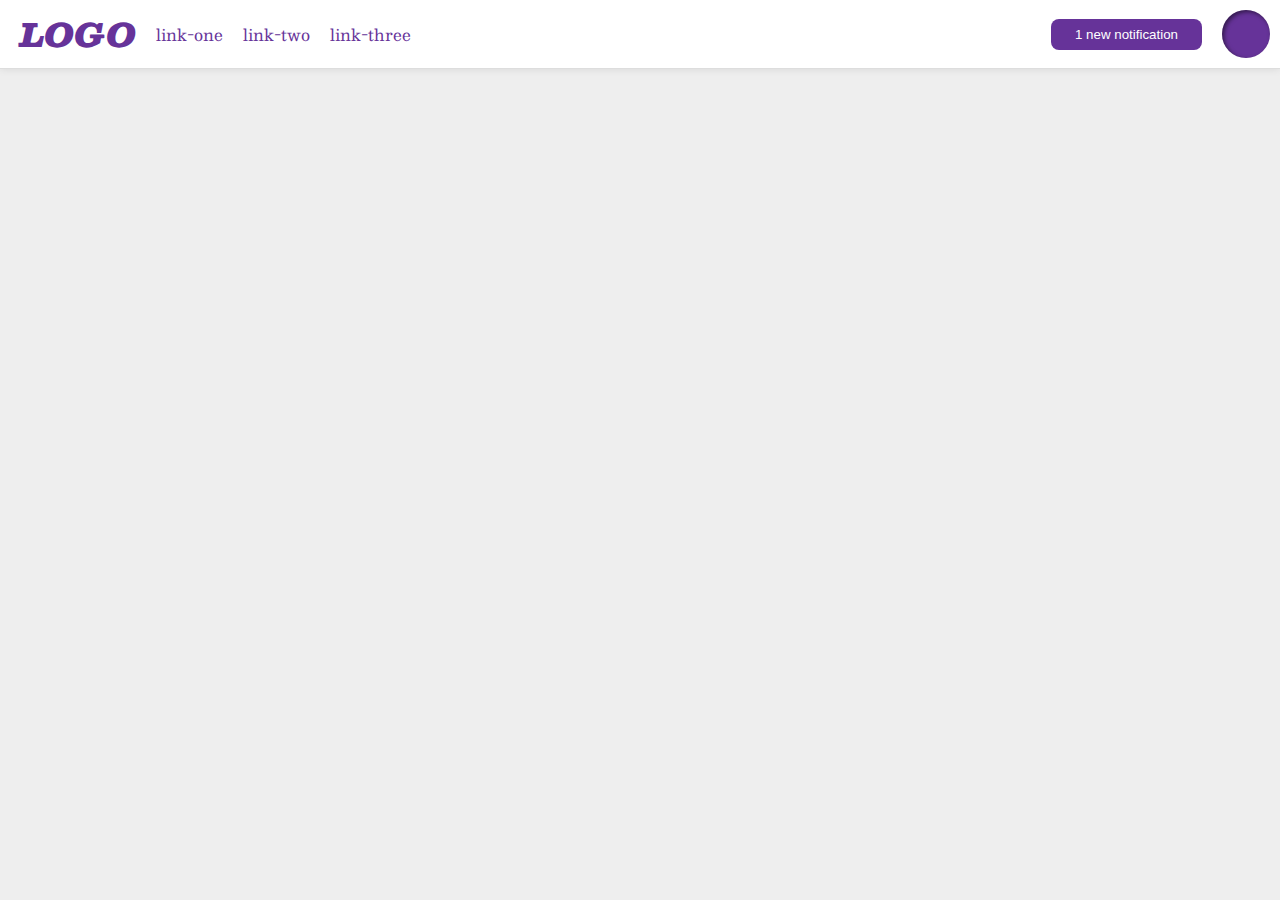
<file: flex/03-flex-header-2/index.html>
<!DOCTYPE html>
<html lang="en">
  <head>
    <meta charset="UTF-8">
    <meta http-equiv="X-UA-Compatible" content="IE=edge">
    <meta name="viewport" content="width=device-width, initial-scale=1.0">
    <title>Flex Header 2</title>
    <link rel="stylesheet" href="style.css">
  </head>
  <body>
    <div class="header">
      
      <!--seperate left side of nav-->
      <div class="left-side">
        <div class="logo">
         LOGO
        </div>
        <ul class="links">
          <li><a href="google.com">link-one</a></li>
          <li><a href="google.com">link-two</a></li>
          <li><a href="google.com">link-three</a></li>
         </ul>
        </div>

        <!--seperate right side of nav-->
        <div class="right-side">
          <button class="notifications">
          1 new notification
          </button>
          <div class="profile-image"></div>
        </div>
        
    </div>
  </body>
</html>
</file>
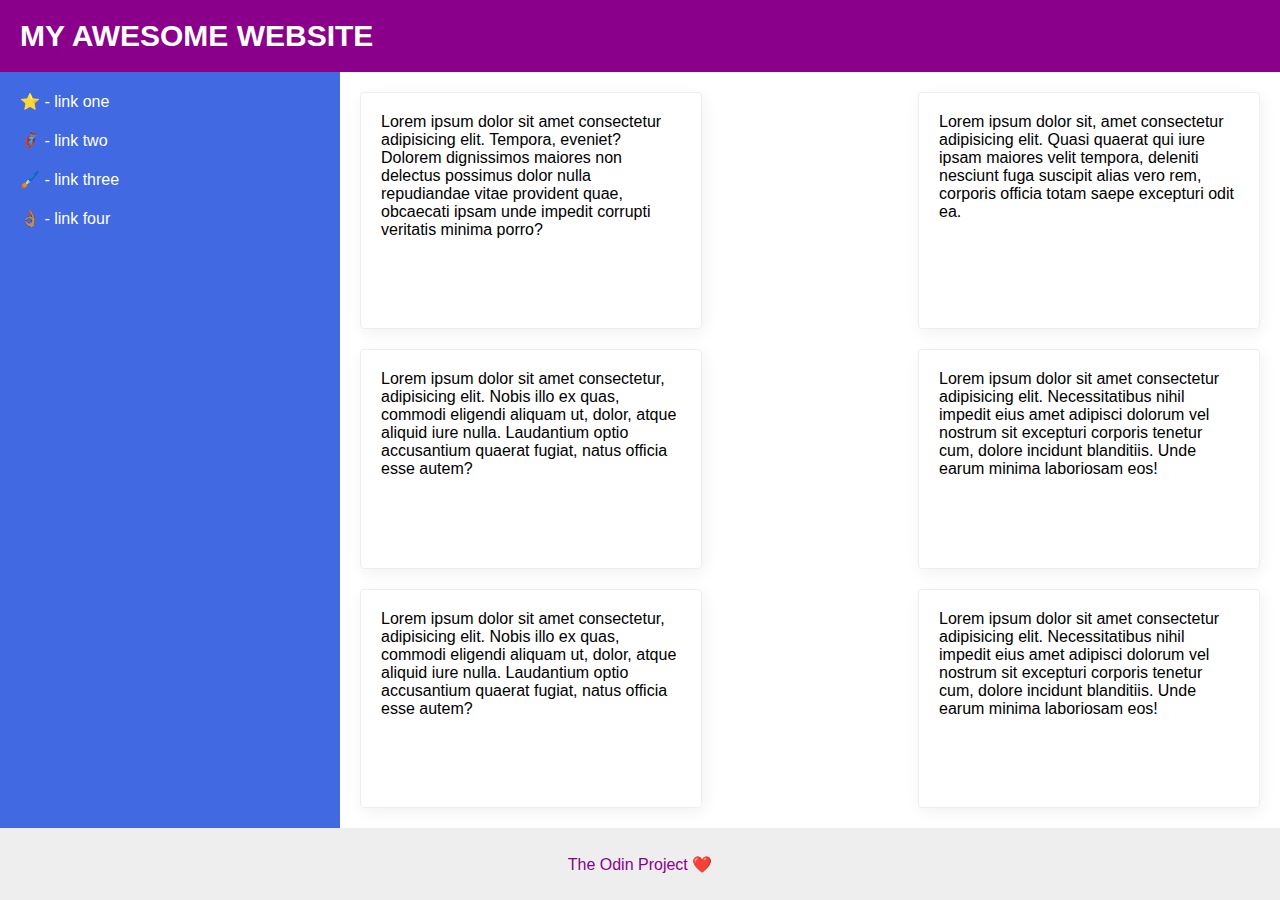
<file: flex/07-flex-layout-2/index.html>
<!DOCTYPE html>
<html lang="en">
  <head>
    <meta charset="UTF-8">
    <meta http-equiv="X-UA-Compatible" content="IE=edge">
    <meta name="viewport" content="width=device-width, initial-scale=1.0">
    <title>The Holy Grail</title>
    <link rel="stylesheet" href="style.css">
  </head>
  <body>
    <div class="header">
      MY AWESOME WEBSITE
    </div>
    
    <div class="center">
      <div class="sidebar">
        <ul>
          <li><a href="#">⭐ - link one</a></li>
          <li><a href="#">🦸🏽‍♂️ - link two</a></li>
          <li><a href="#">🖌️ - link three</a></li>
          <li><a href="#">👌🏽 - link four</a></li>
        </ul>
      </div>

      <div class="content">
        <div class="card">Lorem ipsum dolor sit amet consectetur adipisicing elit. Tempora, eveniet? Dolorem dignissimos maiores non delectus possimus dolor nulla repudiandae vitae provident quae, obcaecati ipsam unde impedit corrupti veritatis minima porro?</div>
        <div class="card">Lorem ipsum dolor sit, amet consectetur adipisicing elit. Quasi quaerat qui iure ipsam maiores velit tempora, deleniti nesciunt fuga suscipit alias vero rem, corporis officia totam saepe excepturi odit ea.</div>
        <div class="card">Lorem ipsum dolor sit amet consectetur, adipisicing elit. Nobis illo ex quas, commodi eligendi aliquam ut, dolor, atque aliquid iure nulla. Laudantium optio accusantium quaerat fugiat, natus officia esse autem?</div>
        <div class="card">Lorem ipsum dolor sit amet consectetur adipisicing elit. Necessitatibus nihil impedit eius amet adipisci dolorum vel nostrum sit excepturi corporis tenetur cum, dolore incidunt blanditiis. Unde earum minima laboriosam eos!</div>
        <div class="card">Lorem ipsum dolor sit amet consectetur, adipisicing elit. Nobis illo ex quas, commodi eligendi aliquam ut, dolor, atque aliquid iure nulla. Laudantium optio accusantium quaerat fugiat, natus officia esse autem?</div>
        <div class="card">Lorem ipsum dolor sit amet consectetur adipisicing elit. Necessitatibus nihil impedit eius amet adipisci dolorum vel nostrum sit excepturi corporis tenetur cum, dolore incidunt blanditiis. Unde earum minima laboriosam eos!</div>
      </div>
    </div>
    <div class="footer">
      The Odin Project ❤️
    </div>
  </body>
</html>
</file>
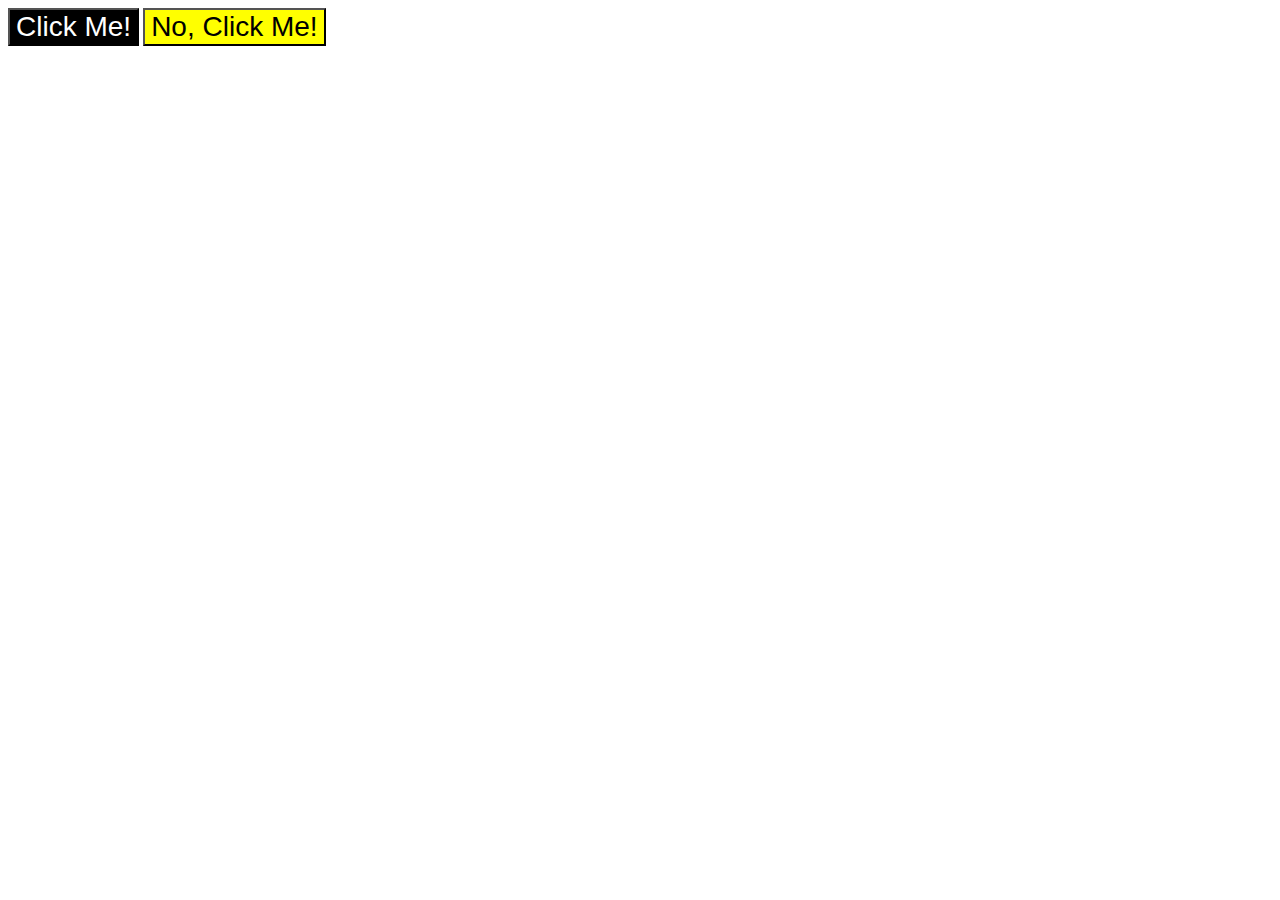
<file: foundations/03-grouping-selectors/index.html>
<!DOCTYPE html>
<html lang="en">
  <head>
    <meta charset="UTF-8">
    <meta http-equiv="X-UA-Compatible" content="IE=edge">
    <meta name="viewport" content="width=device-width, initial-scale=1.0">
    <title>Grouping Selectors</title>
    <link rel="stylesheet" href="style.css">
  </head>
  <body>
    <button class="button-one">Click Me!</button>
    <button class="button-two">No, Click Me!</button>
  </body>
</html>
</file>
<file: flex/03-flex-header-2/style.css>
/* this is some magical font-importing.  
you'll learn about it later. */
@import url('https://fonts.googleapis.com/css2?family=Besley:ital,wght@0,400;1,900&display=swap');

*{
  margin:0px;
  padding:0px;
  box-sizing:border-box;
  
}
body {
  margin: 0;
  background: #eee;
  font-family: Besley, serif;
}

.header {
  background: white;
  border-bottom: 1px solid #ddd;
  box-shadow: 0 0 8px rgba(0,0,0,.1);
  display:flex;
  justify-content:space-between; 
}

.profile-image {
  background: rebeccapurple;
  box-shadow: inset 2px 2px 4px rgba(0,0,0,.5);
  border-radius: 50%;
  width: 48px;
  height: 48px;
}

.logo {
  padding-left:20px;
  color: rebeccapurple;
  font-size: 32px;
  font-weight: 900;
  font-style: italic;
}

button {
  border: none;
  border-radius: 8px;
  background: rebeccapurple;
  color: white;
  padding: 8px 24px;
  
}

a {
  /* this removes the line under our links */
  text-decoration: none;
  color: rebeccapurple;
  display:flex;
  
  
}

ul {
  list-style-type: none;
  display:flex;
  align-items:center;
  gap:20px;
  padding: 0px 20px;
  
}

.right-side{
  display:flex;
  gap:20px;
  padding:10px;
  align-items:center; 
}

.left-side{
  display:flex;
  align-items:center;
}
</file>
<file: flex/07-flex-layout-2/style.css>
*{
  margin:0;
  padding:0; 
}

body {
  font-family: -apple-system, BlinkMacSystemFont, 'Segoe UI', Roboto, Oxygen, Ubuntu, Cantarell, 'Open Sans', 'Helvetica Neue', sans-serif;
  margin: 0;
  min-height: 100vh;
  display:flex;
  flex-direction:column;
}

.header {
  display:flex;
  align-items:center;
  font-weight:bold;
  height: 72px;
  background: darkmagenta;
  color: white;
  font-size:30px;
  padding-left:20px;
  
}

.footer {
  height: 72px;
  background: #eee;
  color: darkmagenta;
}

.sidebar {
  width: 300px;
  background: royalblue;
  display:flex;
  padding:20px;
  flex-shrink:0; 
}

ul{
  display:flex;
  flex-direction:column;

  gap:20px;
  list-style:none;
}


a{
  text-decoration:none;
  color:white;
}

.card {
  border: 1px solid #eee;
  box-shadow: 2px 4px 16px rgba(0,0,0,.06);
  border-radius: 4px;
  
  display:flex;
  width:300px;
  padding:20px;
  
}

.center{
  display:flex;
  flex:1; 
}

.content{
  display:flex;
  gap:20px;
  flex-wrap:wrap;
  justify-content:space-between;
  padding:20px;
  
  
  
  
  
  

  
  

  
  
  
  

  
  
}
.footer{
  display:flex;
  justify-content:center;
  align-items:center;
}
</file>
<file: foundations/03-grouping-selectors/style.css>
.button-one{
    background-color:black;
    color:white;

}

.button-two{
    background-color:yellow;


}

button{
    font-size:28px;
    font-family:Helvetica, 'Times New Roman', 'Sans serif';
}
</file>
